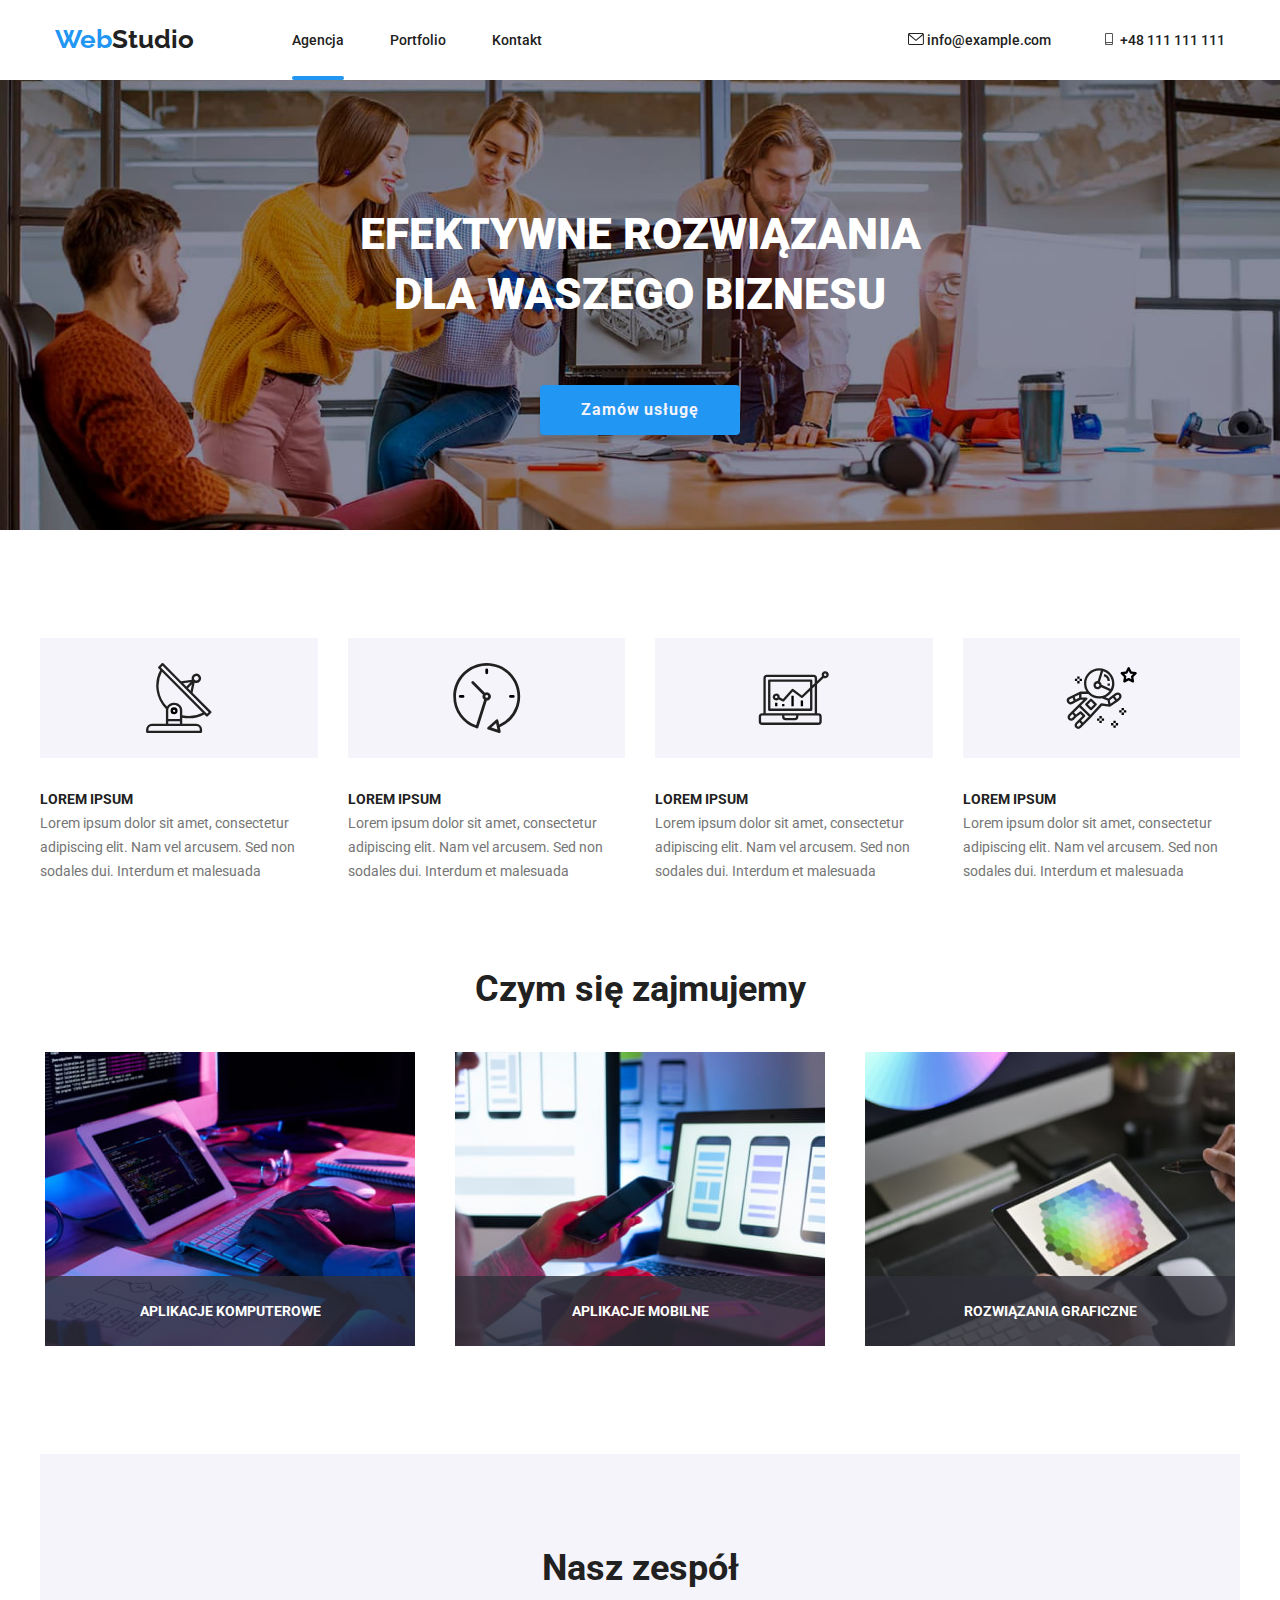
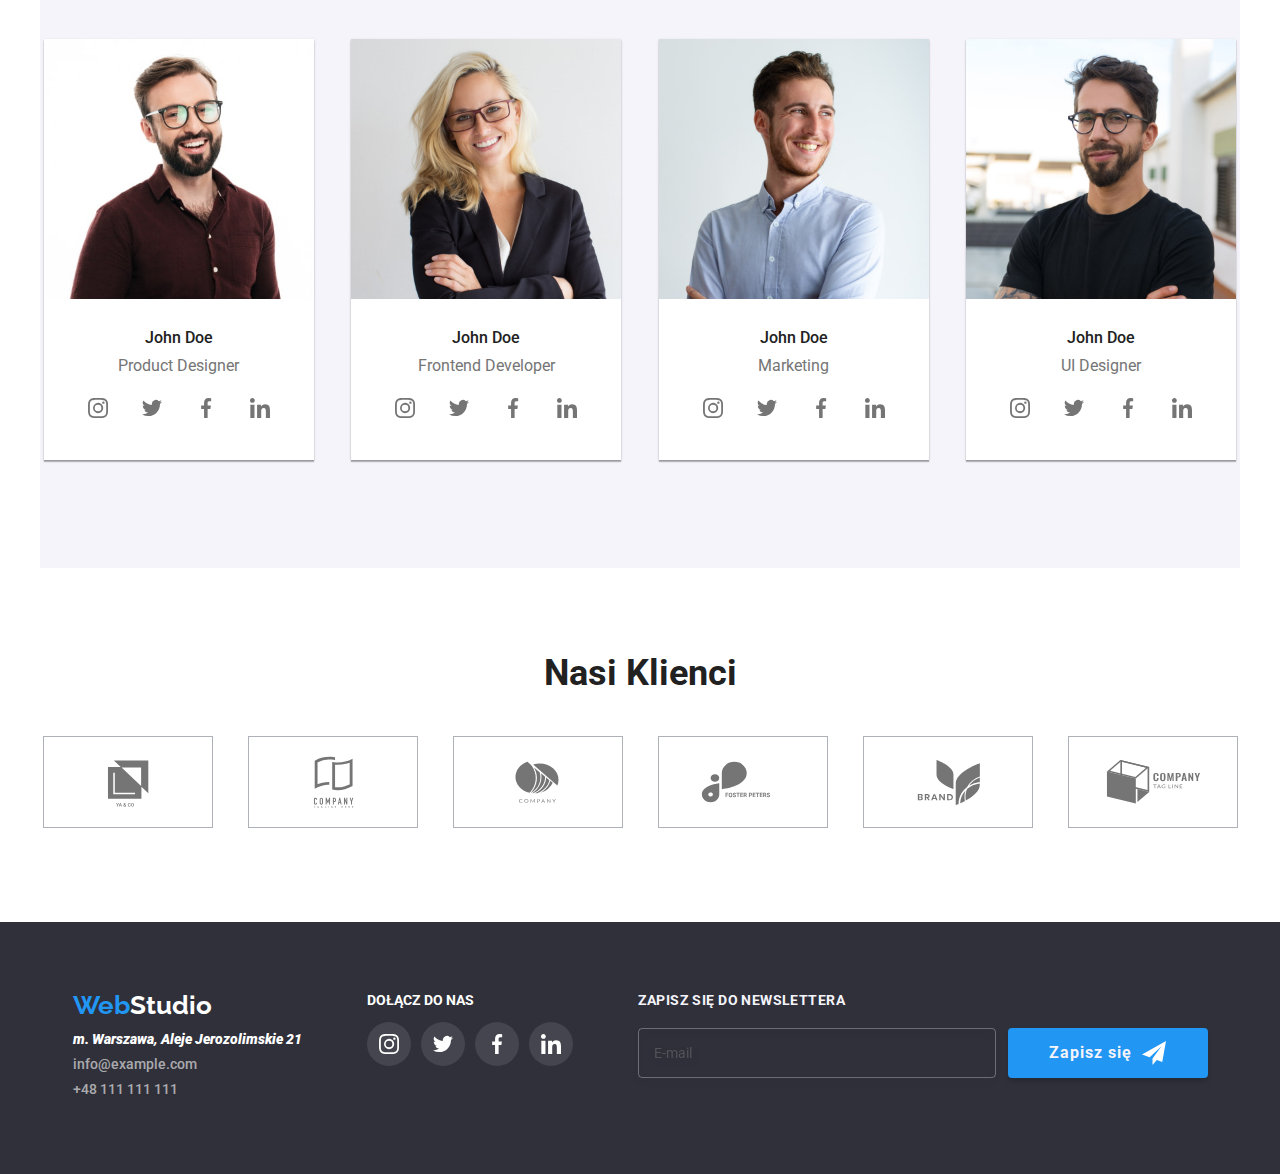
<file: index.html>
<!DOCTYPE html>
<html lang="en">
  <head>
    <meta charset="UTF-8" />
    <meta http-equiv="X-UA-Compatible" content="IE=edge" />
    <meta name="viewport" content="width=device-width, initial-scale=1.0" />
    <title>Document</title>

    <!-- <link rel="stylesheet" href="./css/modern-normalize.css" /> -->
    <!-- <link href="./css/style.css" rel="stylesheet" /> -->
    <!-- <link href="./css/style-BEM.css" rel="stylesheet" /> -->
    <link href="./css/main.min.css" rel="stylesheet" />

    <link rel="preconnect" href="https://fonts.googleapis.com" />
    <link rel="preconnect" href="https://fonts.gstatic.com" crossorigin />
    <!-- <meta name="viewport" content="width=device-width, initial-scale=1"> -->
    <link
      href="https://fonts.googleapis.com/css2?family=Raleway:wght@700&family=Roboto:wght@400;500;700;900&display=swap"
      rel="stylesheet"
    />
  </head>
  <body>
    <div id="mobile-menu" class="mobile-menu is-hidden" data-mobile-menu>
      <button
        class="cursor-pointer has-hover mobile-menu-close-btn"
        type="button"
        value="Zamknij okno"
        data-mobile-menu-close
      >
        <svg class="mobile_menu_hover" width="5vw" height="5vw" margin="auto">
          <use href="./images/icons.svg#X"></use>
        </svg>
      </button>
      <nav class="flex-column-left">
        <a class="header__link current-page" href="./index.html">Agencja</a>
        <a class="header__link" href="./portfolio.html">Portfolio</a>
        <a class="header__link" href="#contact">Kontakt</a>
      </nav>

      <div class="mobile-menu-footer">
        <nav class="flex-column-left">
          <a class="header__link accented-color" href="tel:+48111111111"
            >+48 111 111 111</a
          >
          <a class="header__link normal-color" href="mailto:info@example.com"
            >info@example.com</a
          >

          <div class="flex-lined-left mobile-menu-footer__media">
            <a class="mobile-menu-footer__link" href="example.com">Instagram</a
            >|
            <a class="mobile-menu-footer__link" href="example.com">Twitter</a>|
            <a class="mobile-menu-footer__link" href="example.com">Facebook</a>|
            <a class="mobile-menu-footer__link" href="example.com">Linkedin</a>
          </div>
        </nav>
      </div>
    </div>

    <div class="body__container">
      <header class="container flex-lined-space-between header">
        <h2 class="company-name">
          <span class="accented-color">Web</span
          ><span class="strong-color">Studio</span>
        </h2>
        <!-- <a
          class="flex-lined-left page-link"

          href="https://joanna-jasinska.github.io/goit-markup-hw-06/"

        >
        </a> -->

        <div class="header__info_links">
          <nav class="navigation">
            <a class="header__link current-page" href="./index.html">Agencja</a>
            <a class="header__link" href="./portfolio.html">Portfolio</a>
            <a class="header__link" href="#contact">Kontakt</a>
          </nav>
        </div>

        <div class="header__flex-right header__contact_links">
          <a class="header__link" href="mailto:info@example.com"
            ><svg
              class="icon header__contact_links__icon"
              width="16"
              height="12"
            >
              <use href="./images/icons.svg#envelope"></use>
            </svg>
            info@example.com</a
          >

          <a class="header__link" href="tel:+48111111111">
            <svg
              class="icon header__contact_links__icon"
              width="16"
              height="12"
            >
              <use href="./images/icons.svg#smartphone"></use>
            </svg>
            +48 111 111 111</a
          >
        </div>
        <div class="header__flex-right header__mobile_menu_open">
          <button
            class="has-hover"
            type="button"
            value="Otwórz menu"
            data-mobile-menu-open
          >
            <svg
              class="mobile_menu_hover"
              width="30px"
              height="30px"
              margin="auto"
            >
              <use href="./images/icons.svg#mobile-menu"></use>
            </svg>
          </button>
        </div>
      </header>
      <main>
        <section class="banner-huge flex-column-centered" id="agency">
          <h1 class="banner-huge__slogan">
            EFEKTYWNE ROZWIĄZANIA<br />DLA WASZEGO BIZNESU
          </h1>

          <button
            class="button-default has-hover banner-huge__button"
            type="button"
            value="Zamów usługę"
            data-modal-open
          >
            Zamów usługę
          </button>
        </section>

        <section class="container article-white section" id="portfolio">
          <ul class="flex-wrap-space-around mini-articles">
            <li>
              <div class="mini-articles__icon-background">
                <svg class="mini-articles__icon" height="70">
                  <use href="./images/icons.svg#antenna-1"></use>
                </svg>
              </div>
              <h3 class="mini-articles__title">LOREM IPSUM</h3>
              Lorem ipsum dolor sit amet, consectetur adipiscing elit. Nam vel
              arcusem. Sed non sodales dui. Interdum et malesuada
            </li>
            <li>
              <div class="mini-articles__icon-background">
                <svg class="mini-articles__icon" height="70">
                  <use href="./images/icons.svg#clock-1"></use>
                </svg>
              </div>
              <h3 class="mini-articles__title">LOREM IPSUM</h3>
              Lorem ipsum dolor sit amet, consectetur adipiscing elit. Nam vel
              arcusem. Sed non sodales dui. Interdum et malesuada
            </li>
            <li>
              <div class="mini-articles__icon-background">
                <svg class="mini-articles__icon" height="70">
                  <use href="./images/icons.svg#diagram-1"></use>
                </svg>
              </div>
              <h3 class="mini-articles__title">LOREM IPSUM</h3>
              Lorem ipsum dolor sit amet, consectetur adipiscing elit. Nam vel
              arcusem. Sed non sodales dui. Interdum et malesuada
            </li>
            <li>
              <div class="mini-articles__icon-background">
                <svg class="mini-articles__icon" height="70">
                  <use href="./images/icons.svg#astronaut-1"></use>
                </svg>
              </div>
              <h3 class="mini-articles__title">LOREM IPSUM</h3>
              Lorem ipsum dolor sit amet, consectetur adipiscing elit. Nam vel
              arcusem. Sed non sodales dui. Interdum et malesuada
            </li>
          </ul>
          <section class="what-we-do">
            <h2 class="what-we-do__title flex-column-centered">
              Czym się zajmujemy
            </h2>

            <ul class="flex-wrap-space-around">
              <li class="what-we-do__card">
                <img
                  src="./images/img-code.jpg"
                  srcset="
                    ./images/img-code.jpg        1x,
                    ./images/imgimg-code-x2.webp 2x
                  "
                  sizes="370px"
                  alt="Writing codes and algorhitms"
                  width="370"
                  height="294"
                />
                <div class="desc-inside-image-bottom">
                  Aplikacje komputerowe
                </div>
              </li>
              <li class="what-we-do__card">
                <img
                  src="./images/img-app.jpg"
                  srcset="
                    ./images/img-app.jpg        1x,
                    ./images/imgimg-app-x2.webp 2x
                  "
                  sizes="370px"
                  alt="Working on smartphone apps"
                  width="370"
                  height="294"
                />
                <div class="desc-inside-image-bottom">Aplikacje mobilne</div>
              </li>
              <li class="what-we-do__card">
                <img
                  src="./images/img-tab.jpg"
                  srcset="
                    ./images/img-tab.jpg        1x,
                    ./images/imgimg-tab-x2.webp 2x
                  "
                  sizes="370px"
                  alt="Working with color palette on a tablet"
                  width="370"
                  height="294"
                />
                <div class="desc-inside-image-bottom">
                  Rozwiązania graficzne
                </div>
              </li>
            </ul>
          </section>
        </section>

        <section class="container article-gray section">
          <h2 class="flex-column-centered section__title">Nasz zespół</h2>

          <ul class="flex-wrap-space-around">
            <li class="personel-card flex-column-centered">
              <img
                src="./images/portrait1.jpg"
                srcset="
                  ./images/portrait1.jpg        1x,
                  ./images/imgportrait1-x2.webp 2x
                "
                sizes="270px"
                alt="Portrait of John Doe, smiling man"
                width="270"
                height="260"
              />
              <section class="personel-card__text-section">
                <h4 class="personel-card__name">John Doe</h4>
                Product Designer
                <div class="social-icons">
                  <svg
                    class="social-icons__icon has-hover"
                    width="44"
                    height="44"
                  >
                    <use href="./images/icons.svg#Ellipse-3"></use>
                  </svg>
                  <svg
                    class="social-icons__icon has-hover"
                    width="44"
                    height="44"
                  >
                    <use href="./images/icons.svg#Ellipse"></use>
                  </svg>
                  <svg
                    class="social-icons__icon has-hover"
                    width="44"
                    height="44"
                  >
                    <use href="./images/icons.svg#Ellipse-1"></use>
                  </svg>
                  <svg
                    class="social-icons__icon has-hover"
                    width="44"
                    height="44"
                  >
                    <use href="./images/icons.svg#Ellipse-2"></use>
                  </svg>
                </div>
              </section>
            </li>
            <li class="personel-card flex-column-centered">
              <img
                src="./images/portrait2.jpg"
                srcset="
                  ./images/portrait2.jpg        1x,
                  ./images/imgportrait2-x2.webp 2x
                "
                sizes="270px"
                alt="Portrait of John Doe, smiling woman"
                width="270"
                height="260"
              />
              <section class="personel-card__text-section">
                <h4 class="personel-card__name">John Doe</h4>
                Frontend Developer
                <div class="social-icons">
                  <svg
                    class="social-icons__icon has-hover"
                    width="44"
                    height="44"
                  >
                    <use href="./images/icons.svg#Ellipse-3"></use>
                  </svg>
                  <svg
                    class="social-icons__icon has-hover"
                    width="44"
                    height="44"
                  >
                    <use href="./images/icons.svg#Ellipse"></use>
                  </svg>
                  <svg
                    class="social-icons__icon has-hover"
                    width="44"
                    height="44"
                  >
                    <use href="./images/icons.svg#Ellipse-1"></use>
                  </svg>
                  <svg
                    class="social-icons__icon has-hover"
                    width="44"
                    height="44"
                  >
                    <use href="./images/icons.svg#Ellipse-2"></use>
                  </svg>
                </div>
              </section>
            </li>
            <li class="personel-card flex-column-centered">
              <img
                src="./images/portrait3.jpg"
                srcset="
                  ./images/portrait3.jpg        1x,
                  ./images/imgportrait3-x2.webp 2x
                "
                sizes="270px"
                alt="Portrait of John Doe, smiling man"
                width="270"
                height="260"
              />
              <section class="personel-card__text-section">
                <h4 class="personel-card__name">John Doe</h4>
                Marketing
                <div class="social-icons">
                  <svg
                    class="social-icons__icon has-hover"
                    width="44"
                    height="44"
                  >
                    <use href="./images/icons.svg#Ellipse-3"></use>
                  </svg>
                  <svg
                    class="social-icons__icon has-hover"
                    width="44"
                    height="44"
                  >
                    <use href="./images/icons.svg#Ellipse"></use>
                  </svg>
                  <svg
                    class="social-icons__icon has-hover"
                    width="44"
                    height="44"
                  >
                    <use href="./images/icons.svg#Ellipse-1"></use>
                  </svg>
                  <svg
                    class="social-icons__icon has-hover"
                    width="44"
                    height="44"
                  >
                    <use href="./images/icons.svg#Ellipse-2"></use>
                  </svg>
                </div>
              </section>
            </li>
            <li class="personel-card flex-column-centered">
              <img
                src="./images/portrait4.jpg"
                srcset="
                  ./images/portrait4.jpg        1x,
                  ./images/imgportrait4-x2.webp 2x
                "
                sizes="270px"
                alt="Portrait of John Doe, smiling man"
                width="270"
                height="260"
              />

              <section class="personel-card__text-section">
                <h4 class="personel-card__name">John Doe</h4>
                UI Designer
                <div class="social-icons">
                  <svg
                    class="social-icons__icon has-hover"
                    width="44"
                    height="44"
                  >
                    <use href="./images/icons.svg#Ellipse-3"></use>
                  </svg>
                  <svg
                    class="social-icons__icon has-hover"
                    width="44"
                    height="44"
                  >
                    <use href="./images/icons.svg#Ellipse"></use>
                  </svg>
                  <svg
                    class="social-icons__icon has-hover"
                    width="44"
                    height="44"
                  >
                    <use href="./images/icons.svg#Ellipse-1"></use>
                  </svg>
                  <svg
                    class="social-icons__icon has-hover"
                    width="44"
                    height="44"
                  >
                    <use href="./images/icons.svg#Ellipse-2"></use>
                  </svg>
                </div>
              </section>
            </li>
          </ul>
        </section>

        <section class="container article-white section">
          <h2 class="flex-column-centered section__title">Nasi Klienci</h2>

          <div class="flex-wrap-space-around">
            <div class="icon-client has-hover">
              <svg width="106" height="60">
                <use href="./images/icons.svg#Logo-1"></use>
              </svg>
            </div>
            <div class="icon-client has-hover">
              <svg class="i" width="106" height="60">
                <use href="./images/icons.svg#Logo-2"></use>
              </svg>
            </div>
            <div class="icon-client has-hover">
              <svg class="i" width="106" height="60">
                <use href="./images/icons.svg#Logo-3"></use>
              </svg>
            </div>
            <div class="icon-client has-hover">
              <svg class="i" width="106" height="60">
                <use href="./images/icons.svg#Logo-4"></use>
              </svg>
            </div>
            <div class="icon-client has-hover">
              <svg class="i" width="106" height="60">
                <use href="./images/icons.svg#Logo-5"></use>
              </svg>
            </div>
            <div class="icon-client has-hover">
              <svg class="i" width="106" height="60">
                <use href="./images/icons.svg#Logo-6"></use>
              </svg>
            </div>
          </div>
        </section>
      </main>
      <footer>
        <div class="footer">
          <div id="contact" class="contact footer__element">
            <a
              class="page-link"
              id="page-link"
              href="https://joanna-jasinska.github.io/goit-markup-hw-07/"
            >
              <h2 class="company-name contact__company">
                <span class="accented-color">Web</span
                ><span class="strong-inverted-color">Studio</span>
              </h2>
            </a>
            <address class="text-white contact__address">
              <strong> m. Warszawa, Aleje Jerozolimskie 21</strong>
            </address>
            <p>
              <a class="contact__link" href="mailto:info@example.com"
                >info@example.com</a
              >
            </p>
            <p>
              <a class="contact__link" href="tel:+48111111111"
                >+48 111 111 111</a
              >
            </p>
          </div>
          <div class="footer__element">
            <p class="text-white">DOŁĄCZ DO NAS</p>
            <div class="social-icons">
              <svg
                class="social-icons__icon social-icons__icon--footer has-hover"
                width="44"
                height="44"
              >
                <use href="./images/icons.svg#Ellipse-3"></use>
              </svg>
              <svg
                class="social-icons__icon social-icons__icon--footer has-hover"
                width="44"
                height="44"
              >
                <use href="./images/icons.svg#Ellipse"></use>
              </svg>
              <svg
                class="social-icons__icon social-icons__icon--footer has-hover"
                width="44"
                height="44"
              >
                <use href="./images/icons.svg#Ellipse-1"></use>
              </svg>
              <svg
                class="social-icons__icon social-icons__icon--footer has-hover"
                width="44"
                height="44"
              >
                <use href="./images/icons.svg#Ellipse-2"></use>
              </svg>
            </div>
          </div>
          <div class="footer__element">
            <form method="get" name="newsletter-form" class="newsletter-form">
              <label
                class="newsletter-form__label-email"
                for="newsletter-form__input-email"
                >Zapisz się do newslettera</label
              >
              <div class="newsletter-form__flex">
                <input
                  id="newsletter-form__input-email"
                  class="newsletter-form__input-email"
                  type="email"
                  name="newsletter-email"
                  placeholder="E-mail"
                  required
                />

                <button
                  class="button-default has-hover"
                  type="submit"
                  value="Zapisz się"
                >
                  <div>Zapisz się</div>
                  <svg class="icon-send" width="24" height="24" margin="auto">
                    <use href="./images/icons.svg#icon-send"></use>
                  </svg>
                </button>
              </div>
            </form>
          </div>
        </div>
      </footer>
      <div class="backdrop is-hidden" data-modal>
        <div class="modal">
          <form method="get" name="signup-form" class="message-us-form">
            <h2 class="message-us-form__title">
              Zostaw swoje dane w formularzu poniżej
            </h2>
            <div class="flex-column-reverse">
              <input
                class="message-us-form__input"
                id="input-name"
                type="text"
                name="name"
                required
              />
              <label class="flex-column-reverse__label" for="input-name"
                >Imię
                <svg
                  class="icon-input-person"
                  width="18"
                  height="18"
                  margin="auto"
                >
                  <use href="./images/icons.svg#person"></use>
                </svg>
              </label>
            </div>

            <div class="flex-column-reverse">
              <input
                class="message-us-form__input"
                id="input-phone"
                type="tel"
                name="tel"
                required
              />
              <label class="flex-column-reverse__label" for="input-phone"
                >Telefon
                <svg
                  class="icon-input-phone"
                  width="18"
                  height="18"
                  margin="auto"
                >
                  <use href="./images/icons.svg#phone"></use>
                </svg>
              </label>
            </div>

            <div class="flex-column-reverse">
              <input
                class="message-us-form__input"
                id="input-email"
                type="email"
                name="email"
                required
              />
              <label class="flex-column-reverse__label" for="input-email"
                >Email
                <svg
                  class="icon-input-email"
                  width="18"
                  height="18"
                  margin="auto"
                >
                  <use href="./images/icons.svg#email"></use>
                </svg>
              </label>
            </div>

            <div class="flex-column-reverse">
              <textarea
                class="message-us-form__textarea"
                id="input-comment"
                placeholder="Wprowadź tekst"
                name="comment"
              ></textarea>
              <label
                class="flex-column-reverse__label"
                class="input-textarea"
                for="input-comment"
                >Komentarz</label
              >
            </div>
            <div class="policy-checkbox">
              <input
                id="input-policy-acceptance"
                type="checkbox"
                name="policy-accepted"
                required
              />

              <label
                class="policy-checkbox__label"
                for="input-policy-acceptance"
                >Oświadczam iż akceptuję
                <a class="policy-checkbox__link" href="">Regulamin</a>
                i
                <a class="policy-checkbox__link" href=""
                  >Politykę Prywatności.</a
                >
                <svg
                  class="policy-checkbox__icon-unchecked"
                  width="16"
                  height="15"
                  margin="auto"
                >
                  <use href="./images/icons.svg#checkbox-background"></use>
                </svg>
                <svg
                  class="policy-checkbox__icon-checked"
                  width="16"
                  height="15"
                  margin="auto"
                >
                  <use href="./images/icons.svg#checkbox-checked"></use>
                </svg>
              </label>
            </div>
            <button
              class="button-default has-hover"
              type="submit"
              value="Wyślij"
            >
              Wyślij
            </button>
          </form>

          <button
            class="close-button has-hover"
            type="button"
            value="Zamknij okno"
            data-modal-close
          >
            <svg width="12" height="12" margin="auto">
              <use href="./images/icons.svg#X"></use>
            </svg>
          </button>
        </div>
      </div>
      <script src="./js/modal.js"></script>
    </div>

    <script src="./js/mobile-menu.js"></script>
    <script src="./js/pagelink.js"></script>
  </body>
</html>
</file>
<file: css/main.min.css>
/*! modern-normalize v1.1.0 | MIT License | https://github.com/sindresorhus/modern-normalize */*,::before,::after{-webkit-box-sizing:border-box;box-sizing:border-box}html{-moz-tab-size:4;-o-tab-size:4;tab-size:4}html{line-height:1.15;-webkit-text-size-adjust:100%}body{margin:0}body{font-family:system-ui,-apple-system,"Segoe UI",Roboto,Helvetica,Arial,sans-serif,"Apple Color Emoji","Segoe UI Emoji"}hr{height:0;color:inherit}abbr[title]{-webkit-text-decoration:underline dotted;text-decoration:underline dotted}b,strong{font-weight:bolder}code,kbd,samp,pre{font-family:ui-monospace,SFMono-Regular,Consolas,"Liberation Mono",Menlo,monospace;font-size:1em}small{font-size:80%}sub,sup{font-size:75%;line-height:0;position:relative;vertical-align:baseline}sub{bottom:-0.25em}sup{top:-0.5em}table{text-indent:0;border-color:inherit}button,input,optgroup,select,textarea{font-family:inherit;font-size:100%;line-height:1.15;margin:0}button,select{text-transform:none}button,[type=button],[type=reset],[type=submit]{-webkit-appearance:button}::-moz-focus-inner{border-style:none;padding:0}:-moz-focusring{outline:1px dotted ButtonText}:-moz-ui-invalid{box-shadow:none}legend{padding:0}progress{vertical-align:baseline}::-webkit-inner-spin-button,::-webkit-outer-spin-button{height:auto}[type=search]{-webkit-appearance:textfield;outline-offset:-2px}::-webkit-search-decoration{-webkit-appearance:none}::-webkit-file-upload-button{-webkit-appearance:button;font:inherit}summary{display:list-item}h1,h2,h3,h4,h5,h6{margin:0;padding:0;border:0;font-size:100%;font:inherit;vertical-align:baseline}a{text-decoration:none}ul{list-style:none;-webkit-padding-start:0;padding-inline-start:0}.body__container{font-family:"Roboto",sans-serif;color:#757575;font-weight:400;font-size:14px;width:100%}.container{max-width:1200px;margin:0px auto;padding:0px 15px}.section{padding:60px 15px}@media screen and (min-width: 768px){.container{padding:0 15px}.section{padding:94px 15px}}@media screen and (min-width: 1200px){.section{padding:94px 0}}.footer{margin:0px auto;padding-top:30px;padding-bottom:30px;width:100%;max-width:1200px;min-height:252px;display:-webkit-box;display:-ms-flexbox;display:flex;-ms-flex-pack:distribute;justify-content:space-around;-webkit-box-orient:horizontal;-webkit-box-direction:normal;-ms-flex-direction:row;flex-direction:row;-webkit-box-align:start;-ms-flex-align:start;align-items:flex-start;-ms-flex-flow:wrap;flex-flow:wrap;font-weight:700}.footer__element{padding-top:30px;padding-bottom:30px;margin:150 auto}footer{-webkit-box-pack:center;-ms-flex-pack:center;justify-content:center;background-color:#2f303a}@media screen and (max-width: 1200px){.footer{-webkit-box-sizing:border-box;box-sizing:border-box;text-align:center}.contact__company{margin:0 auto}}#contact>:nth-child(n){display:-webkit-box;display:-ms-flexbox;display:flex;margin:0;margin-top:9px}.contact__link{font-weight:500;color:rgba(255,255,255,.6);width:100%}.contact__company{width:100%}.footer__element>:first-child{-webkit-margin-before:10px;margin-block-start:10px}.newsletter-form{display:-webkit-box;display:-ms-flexbox;display:flex;-webkit-box-orient:vertical;-webkit-box-direction:normal;-ms-flex-direction:column;flex-direction:column;-webkit-box-pack:start;-ms-flex-pack:start;justify-content:flex-start;-webkit-box-align:start;-ms-flex-align:start;align-items:flex-start;-ms-flex-line-pack:center;align-content:center;font-weight:700;font-size:14px;line-height:16px;letter-spacing:.03em;text-transform:uppercase;color:#f5f4fa}.newsletter-form__input-email{margin-right:12px;padding:15px;-webkit-box-sizing:border-box;box-sizing:border-box;width:358px;height:50px;border:1px solid rgba(255,255,255,.3);-webkit-filter:drop-shadow(0px 4px 4px rgba(0, 0, 0, 0.15));filter:drop-shadow(0px 4px 4px rgba(0, 0, 0, 0.15));border-radius:4px;background-color:inherit;color:#eee}.newsletter-form__label-email{margin-bottom:20px;width:100%}.newsletter-form__flex{display:-webkit-box;display:-ms-flexbox;display:flex;-webkit-box-orient:horizontal;-webkit-box-direction:normal;-ms-flex-direction:row;flex-direction:row;-webkit-box-pack:center;-ms-flex-pack:center;justify-content:center}.newsletter-form__flex>button{margin-top:0px}@media screen and (min-width: 1200px){.newsletter-form__label-email{-webkit-box-pack:center;-ms-flex-pack:center;justify-content:center}}@media screen and (max-width: 1200px){.newsletter-form{padding-top:0}.newsletter-form__flex{-ms-flex-wrap:wrap;flex-wrap:wrap;gap:20px}.newsletter-form__input-email{width:450px}}@media screen and (max-width: 768px){.newsletter-form__input-email{width:80vw}}.backdrop{width:100vw;height:100vh;position:fixed;left:0px;top:0px;opacity:1;scale:1;background:rgba(0,0,0,.3)}.modal{width:528px;max-height:581px;background:#fff;-webkit-box-shadow:0px 1px 3px rgba(0,0,0,.12),0px 1px 1px rgba(0,0,0,.14),0px 2px 1px rgba(0,0,0,.2);box-shadow:0px 1px 3px rgba(0,0,0,.12),0px 1px 1px rgba(0,0,0,.14),0px 2px 1px rgba(0,0,0,.2);border-radius:4px;-webkit-transform:translate(-50%, -50%);transform:translate(-50%, -50%);position:absolute;top:50%;left:50%;opacity:inherit;scale:inherit;-webkit-transform-origin:top left;transform-origin:top left;-webkit-transition-timing-function:cubic-bezier(0.4, 0, 0.2, 1);transition-timing-function:cubic-bezier(0.4, 0, 0.2, 1);-webkit-transition-duration:250ms;transition-duration:250ms;-webkit-transition-property:scale;transition-property:scale}@media screen and (max-width: 768px){.modal{width:80vw}}@media screen and (max-width: 480px){.modal{width:95vw}}.message-us-form{display:-webkit-box;display:-ms-flexbox;display:flex;position:relative;width:100%;height:100%;-webkit-box-orient:vertical;-webkit-box-direction:normal;-ms-flex-direction:column;flex-direction:column;-webkit-box-pack:center;-ms-flex-pack:center;justify-content:center;-webkit-box-align:center;-ms-flex-align:center;align-items:center;-ms-flex-line-pack:center;align-content:center;padding:40px;line-height:14px;font-family:"Roboto";font-style:normal;color:#757575}.message-us-form__title{color:#212121;font-weight:700;font-size:20px;line-height:23px;text-align:center;letter-spacing:.03em;margin-bottom:2px}.message-us-form__input{position:relative;width:100%;height:40px;padding:0px 15px 0px 40px;border:1px solid rgba(33,33,33,.2);border-radius:4px}.message-us-form__input:focus,.message-us-form__textarea:focus{border:1px solid #2196f3;outline-offset:2px;outline-color:rgba(33,33,33,0);outline-width:0px;border-radius:4px}.message-us-form__input:focus+label,.message-us-form__textarea:focus+label{fill:#2196f3}.message-us-form__textarea{width:100%;padding:12px 16px;border:1px solid rgba(33,33,33,.2);border-radius:4px;resize:none;margin-bottom:20px}.message-us-form__input::-webkit-input-placeholder{color:rgba(117,117,117,.5)}.message-us-form__input::-moz-placeholder{color:rgba(117,117,117,.5);opacity:1}.message-us-form__input:-ms-input-placeholder{color:rgba(117,117,117,.5)}.message-us-form__input::-ms-input-placeholder{color:rgba(117,117,117,.5)}::-webkit-input-placeholder{color:rgba(117,117,117,.5)}::-moz-placeholder{color:rgba(117,117,117,.5)}:-ms-input-placeholder{color:rgba(117,117,117,.5)}::-ms-input-placeholder{color:rgba(117,117,117,.5)}::placeholder{color:rgba(117,117,117,.5)}.icon-input-person{z-index:1;content:" ";position:relative;visibility:visible;display:-webkit-box;display:-ms-flexbox;display:flex;left:12px;top:14px;cursor:text}.icon-input-person:focus{fill:#2196f3}.icon-input-phone{z-index:1;content:" ";position:relative;visibility:visible;display:-webkit-box;display:-ms-flexbox;display:flex;left:12px;top:14px;cursor:text}.icon-input-email{z-index:1;content:" ";position:relative;visibility:visible;display:-webkit-box;display:-ms-flexbox;display:flex;left:12px;top:14px;cursor:text}.icon-input-email:focus{fill:#2196f3}.policy-checkbox{display:-webkit-box;display:-ms-flexbox;display:flex;-webkit-box-align:center;-ms-flex-align:center;align-items:center;-webkit-box-pack:center;-ms-flex-pack:center;justify-content:center;position:relative;width:100%;margin:0 215px;gap:8px}.policy-checkbox__label{position:relative}.policy-checkbox input:focus+label{fill:#2196f3}.policy-checkbox__link{font-weight:500;color:#2196f3}.policy-checkbox__icon-unchecked{z-index:1;content:" ";position:absolute;visibility:visible;display:-webkit-box;display:-ms-flexbox;display:flex;left:-23px;top:0px}.policy-checkbox__icon-checked{z-index:2;content:" ";position:absolute;visibility:hidden;display:-webkit-box;display:-ms-flexbox;display:flex;left:-23px;top:0px}input:checked+label .policy-checkbox__icon-checked{visibility:visible}input:checked+label .policy-checkbox__icon-unchecked{visibility:hidden}#input-policy-acceptance{-webkit-appearance:none;-moz-appearance:none;appearance:none}.close-button{width:30px;height:30px;display:-webkit-box;display:-ms-flexbox;display:flex;-webkit-box-pack:center;-ms-flex-pack:center;justify-content:center;-webkit-box-align:center;-ms-flex-align:center;align-items:center;cursor:pointer;position:fixed;right:8px;top:8px;background:#fff;border:1px solid rgba(0,0,0,.1);border-radius:50%}#input-policy-acceptance:hover,.checkbox-0:hover,.checkbox-1:hover{cursor:pointer}.navigation{gap:46px;-webkit-box-pack:justify;-ms-flex-pack:justify;justify-content:space-between;display:-webkit-box;display:-ms-flexbox;display:flex}@media screen and (min-width: 480px)and (max-width: 1200px){.navigation{gap:unset;-webkit-box-pack:space-evenly;-ms-flex-pack:space-evenly;justify-content:space-evenly;width:100%;display:-webkit-box;display:-ms-flexbox;display:flex;-webkit-box-align:center;-ms-flex-align:center;align-items:center}}.header{gap:30px;height:80px}.header__link{font-weight:500;color:#212121;fill:#212121;-webkit-transition-timing-function:cubic-bezier(0.4, 0, 0.2, 1);transition-timing-function:cubic-bezier(0.4, 0, 0.2, 1);-webkit-transition-duration:250ms;transition-duration:250ms;-webkit-transition-property:color,fill,background-color,-webkit-box-shadow;transition-property:color,fill,background-color,-webkit-box-shadow;transition-property:color,fill,background-color,box-shadow;transition-property:color,fill,background-color,box-shadow,-webkit-box-shadow}.header__link:hover,.header__link:focus{color:#2196f3;fill:#2196f3}.header__flex-right{display:-webkit-box;display:-ms-flexbox;display:flex;-ms-flex-preferred-size:50%;flex-basis:50%;-webkit-box-align:center;-ms-flex-align:center;align-items:center;-webkit-box-align:end;-ms-flex-align:end;align-items:flex-end;-webkit-box-pack:right;-ms-flex-pack:right;justify-content:right;gap:50px}@media screen and (min-width: 480px)and (max-width: 1200px){.header{gap:unset}.header__flex-right{-ms-flex-preferred-size:unset;flex-basis:unset;-webkit-box-align:start;-ms-flex-align:start;align-items:flex-start}.header__info_links{display:-webkit-box;display:-ms-flexbox;display:flex;-ms-flex-preferred-size:320px;flex-basis:320px;-webkit-box-flex:1;-ms-flex-positive:1;flex-grow:1}.header__contact_links{-webkit-box-orient:vertical;-webkit-box-direction:normal;-ms-flex-flow:column;flex-flow:column;gap:5px}.header__contact_links__icon{display:none}}.current-page{position:relative}@media screen and (min-width: 1200px){.current-page::after{content:"";visibility:visible;position:absolute;display:-webkit-box;display:-ms-flexbox;display:flex;margin-top:28px;-webkit-box-orient:vertical;-webkit-box-direction:normal;-ms-flex-direction:column;flex-direction:column;width:100%;height:4px;background:#2196f3;border-radius:2px}}.banner-huge{max-height:25%;min-height:50vh;text-align:center;font-weight:900;font-size:44px;line-height:136%;color:#fff;background-image:url(../images/banner1-background.jpg);background-color:rgba(47,48,58,.4);background-size:cover;background-position:center center;background-repeat:none none}.banner-huge__slogan{margin:30px}.banner-huge__button{font-weight:700;font-size:16px;background-color:#2196f3;color:#fff}@media(min-device-pixel-ratio: 2),(-webkit-min-device-pixel-ratio: 2),(min-resolution: 192dpi),(min-resolution: 2dppx){.banner-huge{background-image:url(../images/banner1-background-x2.webp)}}@media screen and (max-width: 768px){.banner-huge{font-size:x-large}}@media screen and (min-width: 1200px){.banner-huge{min-height:50vh}}.article-white{line-height:171%}.mini-articles{-ms-flex-pack:distribute;justify-content:space-around}.mini-articles__title{font-weight:700;color:#212121}.mini-articles__icon{margin-top:25px;width:100%}.mini-articles__icon-background{background-color:#f5f4fa;height:120px;margin-bottom:30px}@media screen and (min-width: 1200px){.mini-articles{margin-bottom:94px}}.mini-articles li{-ms-flex-preferred-size:400px;flex-basis:400px;-webkit-box-flex:1;-ms-flex-positive:1;flex-grow:1}.what-we-do__title{color:#212121;font-weight:700;font-size:36px;margin-bottom:50px}.what-we-do__card{position:relative;line-height:0px}.desc-inside-image-bottom{display:-webkit-box;display:-ms-flexbox;display:flex;position:absolute;bottom:0px;font-weight:700;font-size:14px;line-height:16px;text-align:center;text-transform:uppercase;color:#fff;background-color:rgba(47,48,58,.8);height:70px;width:100%;-webkit-box-align:center;-ms-flex-align:center;align-items:center;-webkit-box-pack:center;-ms-flex-pack:center;justify-content:center}.icon-client{fill:#757575;width:170px;height:92px;padding:16px 32px;border:1px solid #afb1b8}.icon-client:hover,.icon-client:focus{fill:#2196f3;border-color:#2196f3;cursor:pointer}.article-gray{background-color:#f5f4fa}.personel-card{font-size:16px;background-color:#fff;-webkit-box-shadow:0 2px 1px 0 rgba(0,0,0,.2),0 1px 1px 0 rgba(0,0,0,.14),0 1px 3px 0 rgba(0,0,0,.12);box-shadow:0 2px 1px 0 rgba(0,0,0,.2),0 1px 1px 0 rgba(0,0,0,.14),0 1px 3px 0 rgba(0,0,0,.12)}.personel-card__name{font-weight:500;font-size:16px;color:#212121}.personel-card__text-section{padding:20px;text-align:center}.personel-card__text-section>:nth-child(n){margin:10px}.button--product-filtering{font-size:16px;font-weight:500;background-color:#f5f4fa;color:#212121;border-radius:4px;border:solid #2196f3;border-width:0px;padding:6px 22px}.button--product-filtering:hover,.button--product-filtering:focus{background-color:#2196f3;color:#fff;-webkit-box-shadow:0px 3px 1px rgba(0,0,0,.1),0px 1px 2px rgba(0,0,0,.08),0px 2px 2px rgba(0,0,0,.12);box-shadow:0px 3px 1px rgba(0,0,0,.1),0px 1px 2px rgba(0,0,0,.08),0px 2px 2px rgba(0,0,0,.12);cursor:pointer}.product-card{font-size:16px;border-top:0px;position:relative;overflow:hidden}.product-card__text-section{border-top:0px;border-left:1px solid #eee;border-right:1px solid #eee;border-bottom:1px solid #eee;padding:20px 24px;line-height:188%}.product-card__product-name{margin-bottom:4px;line-height:200%;font-weight:700;font-size:18px;color:#212121}.product-card .slide-from-bottom{position:absolute;top:100%;height:100%;padding:49px 24px;background-color:rgba(33,150,243,.9);font-family:"Roboto";font-style:normal;font-weight:400;font-size:18px;line-height:28px;letter-spacing:.03em;color:#fff;-webkit-transition-timing-function:cubic-bezier(0.4, 0, 0.2, 1);transition-timing-function:cubic-bezier(0.4, 0, 0.2, 1);-webkit-transition-duration:250ms;transition-duration:250ms;-webkit-transition-property:top;transition-property:top}.product-card:hover .slide-from-bottom{top:0px}.product-card:hover{-webkit-box-shadow:0px 1px 1px rgba(0,0,0,.12),0px 4px 4px rgba(0,0,0,.06),1px 4px 6px rgba(0,0,0,.16);box-shadow:0px 1px 1px rgba(0,0,0,.12),0px 4px 4px rgba(0,0,0,.06),1px 4px 6px rgba(0,0,0,.16)}.slider-container{overflow:hidden;position:relative}@media screen and (max-width: 480px){.slider-container img{width:320px}}.product-list,.list-filter{-ms-flex-wrap:wrap;flex-wrap:wrap}.product-list>li{display:-webkit-box;display:-ms-flexbox;display:flex}.company-name{font-family:"Raleway",sans-serif;font-weight:700;font-size:26px;height:31px}.button-default{min-width:200px;min-height:50px;background:#2196f3;-webkit-box-shadow:0px 4px 4px rgba(0,0,0,.15);box-shadow:0px 4px 4px rgba(0,0,0,.15);border-radius:4px;border:solid #2196f3;color:#f5f4fa;outline:solid 0;font-weight:700;font-size:16px;line-height:30px;letter-spacing:.06em;margin-top:30px;display:-webkit-box;display:-ms-flexbox;display:flex;-webkit-box-orient:horizontal;-webkit-box-direction:normal;-ms-flex-direction:row;flex-direction:row;gap:10px;-webkit-box-align:center;-ms-flex-align:center;align-items:center;-webkit-box-pack:center;-ms-flex-pack:center;justify-content:center}.button-default:hover{cursor:pointer;border:solid #2196ff;background:#2196ff;-webkit-transform:scale(105%);transform:scale(105%);-webkit-transition-duration:.1s;transition-duration:.1s;-webkit-transition-property:background-color,-webkit-transform;transition-property:background-color,-webkit-transform;transition-property:transform,background-color;transition-property:transform,background-color,-webkit-transform;-webkit-transition-timing-function:ease-in-out;transition-timing-function:ease-in-out}.button-default:focus{border:solid #2196ff;background:#2196ff;outline-offset:2px;outline:solid #2196f3;outline-width:1px;-webkit-transform:scale(105%);transform:scale(105%);-webkit-transition-duration:.1s;transition-duration:.1s;-webkit-transition-property:-webkit-transform;transition-property:-webkit-transform;transition-property:transform;transition-property:transform, -webkit-transform;-webkit-transition-timing-function:ease-in-out;transition-timing-function:ease-in-out}.social-icons{display:-webkit-box;display:-ms-flexbox;display:flex;gap:10px}.social-icons__icon{fill:#757575;border-radius:50%;background-color:#fff}.social-icons__icon--footer{fill:#fff;background-color:rgba(255,255,255,.1)}.social-icons__icon:hover,.social-icons__icon:focus{fill:#fff;background-color:#2196f3;cursor:pointer}.mobile-menu{position:fixed;top:0;left:0;min-width:320px;width:100vw;height:100vh;z-index:2;background-color:#fff;-webkit-box-sizing:border-box;box-sizing:border-box}.cursor-pointer{cursor:pointer}.mobile_menu_hover:hover{fill:#2196f3}#mobile-menu .header__link{font-size:xx-large;padding-top:5vh;padding-left:5vw;width:-webkit-fit-content;width:-moz-fit-content;width:fit-content}.mobile-menu-close-btn{-webkit-transform-origin:center center;transform-origin:center center;position:absolute;top:6vw;right:6vw;background:#fff;border:1px solid rgba(0,0,0,0);border-radius:50%}@media screen and (max-width: 480px){.current-page{color:#2196ff}}.mobile-menu-footer{position:fixed;top:70vh;left:0;min-width:320px;width:100vw;height:30vh}.mobile-menu-footer__link{color:#2196f3}.mobile-menu-footer__media a{padding-left:1vw;padding-right:1vw}.mobile-menu-footer__media{padding-left:5vw;padding-top:5vh;color:#757575;font-weight:bold}.header__mobile_menu_open{display:none;padding-right:2vw;color:#212121}.header__mobile_menu_open button{border:none;background-color:#fff}.header__mobile_menu_open :hover{color:#2196f3}@media screen and (max-width: 480px){.header__info_links{display:none}.header__contact_links{display:none}.header__mobile_menu_open{display:inherit}}@media screen and (min-width: 480px)and (max-width: 1200px){.current-page{color:#2196ff}}@media screen and (min-width: 1200px){.mobile-menu{display:none}}.accented-color{color:#2196f3}.strong-color{color:#212121}.strong-inverted-color{color:#fff}.normal-color{color:#757575}.flex-column-reverse{width:100%;display:-webkit-box;display:-ms-flexbox;display:flex;-webkit-box-orient:vertical;-webkit-box-direction:reverse;-ms-flex-direction:column-reverse;flex-direction:column-reverse}.flex-column-reverse__label{-ms-flex-item-align:start;align-self:flex-start;position:relative;width:100%;height:14px;margin:10px 0px 4px 0px;font-weight:400;font-size:12px;letter-spacing:.01em}.flex-column-centered{display:-webkit-box;display:-ms-flexbox;display:flex;-webkit-box-orient:vertical;-webkit-box-direction:normal;-ms-flex-direction:column;flex-direction:column;-webkit-box-align:center;-ms-flex-align:center;align-items:center;-webkit-box-pack:center;-ms-flex-pack:center;justify-content:center}.flex-column-left{display:-webkit-box;display:-ms-flexbox;display:flex;-webkit-box-orient:vertical;-webkit-box-direction:normal;-ms-flex-direction:column;flex-direction:column;-webkit-box-align:left;-ms-flex-align:left;align-items:left;-webkit-box-pack:center;-ms-flex-pack:center;justify-content:center}.flex-lined-space-between{display:-webkit-box;display:-ms-flexbox;display:flex;-webkit-box-align:center;-ms-flex-align:center;align-items:center;-webkit-box-pack:justify;-ms-flex-pack:justify;justify-content:space-between}.flex-lined-left{display:-webkit-box;display:-ms-flexbox;display:flex;-webkit-box-align:center;-ms-flex-align:center;align-items:center;-webkit-box-pack:left;-ms-flex-pack:left;justify-content:left}.flex-wrap-space-around{display:-webkit-box;display:-ms-flexbox;display:flex;-ms-flex-pack:distribute;justify-content:space-around;gap:30px}@media screen and (max-width: 1200px){.flex-wrap-space-around{-ms-flex-wrap:wrap;flex-wrap:wrap}}.flex-lined-middle-center{display:-webkit-box;display:-ms-flexbox;display:flex;-webkit-box-align:center;-ms-flex-align:center;align-items:center;-webkit-box-pack:center;-ms-flex-pack:center;justify-content:center;position:relative;margin:0 auto;gap:8px}.text-white{color:#fff}.section__title{color:#212121;font-weight:700;font-size:36px;margin-bottom:30px}.has-hover{-webkit-transition-timing-function:cubic-bezier(0.4, 0, 0.2, 1);transition-timing-function:cubic-bezier(0.4, 0, 0.2, 1);-webkit-transition-duration:250ms;transition-duration:250ms;-webkit-transition-property:color,fill,background-color,border,-webkit-box-shadow;transition-property:color,fill,background-color,border,-webkit-box-shadow;transition-property:color,fill,background-color,box-shadow,border;transition-property:color,fill,background-color,box-shadow,border,-webkit-box-shadow}.is-hidden{opacity:0;visibility:none;pointer-events:none;scale:0}@media screen and (min-width: 1200px){.margin-top60-bottom20{margin-bottom:20px;margin-top:60px}.section__title{margin-bottom:50px}}@media screen and (max-width: 1200px){.what-we-do{display:none}}/*# sourceMappingURL=main.min.css.map */
</file>
